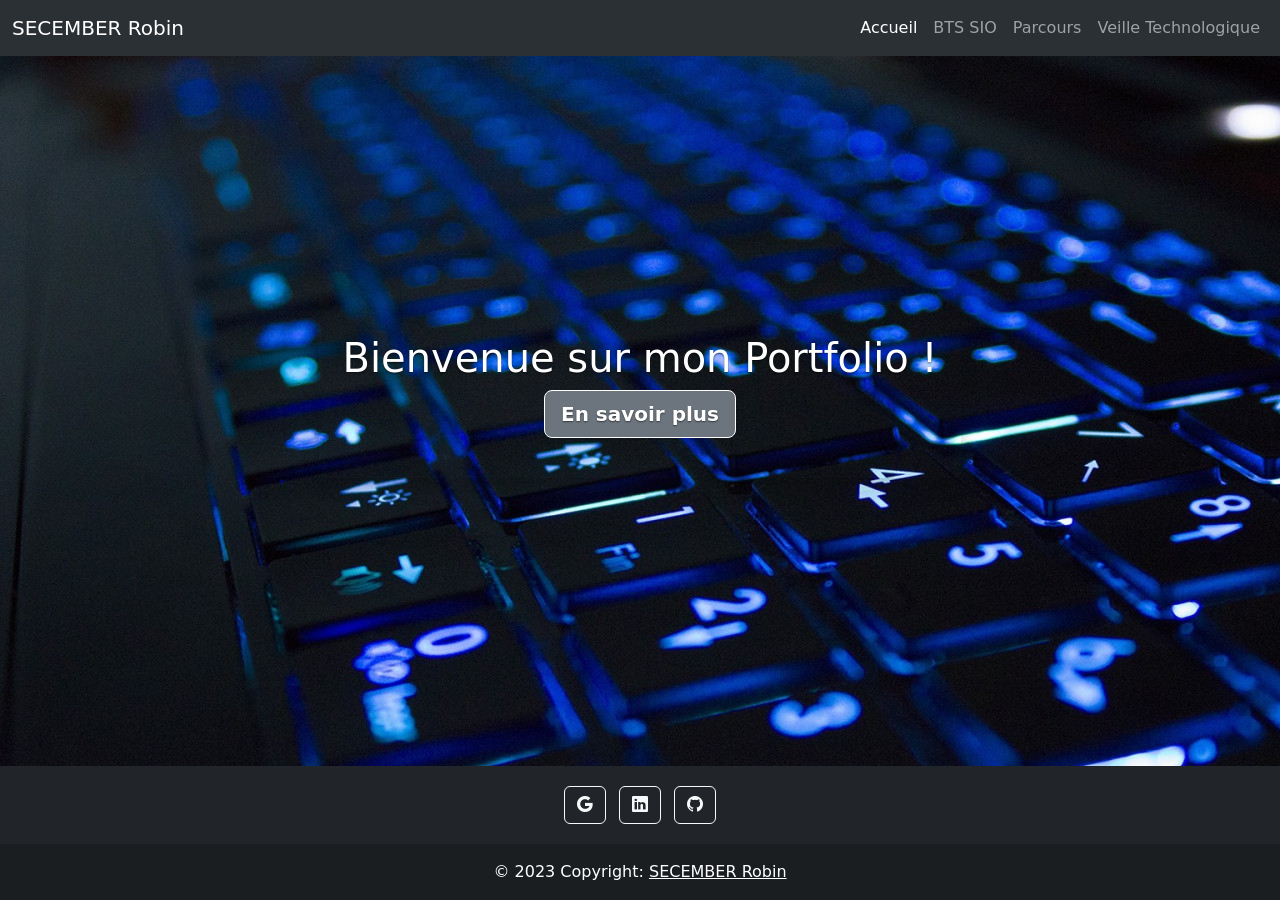
<file: index.html>
<!doctype html>
<html lang="fr">

<head>
	<meta charset="utf-8">
	<meta name="viewport" content="width=device-width, initial-scale=1">
	<title>Portfolio SECEMBER Robin</title>
	<link href="https://cdn.jsdelivr.net/npm/bootstrap@5.3.0-alpha1/dist/css/bootstrap.min.css" rel="stylesheet"
		integrity="sha384-GLhlTQ8iRABdZLl6O3oVMWSktQOp6b7In1Zl3/Jr59b6EGGoI1aFkw7cmDA6j6gD" crossorigin="anonymous">
	<link rel="stylesheet" href="https://cdn.jsdelivr.net/npm/bootstrap-icons@1.10.3/font/bootstrap-icons.css">
</head>

<body class="text-center vh-100" style="background-image: url(Image/bg.jpg); background-size: cover; background-attachment: fixed;">
	<script src="https://cdn.jsdelivr.net/npm/bootstrap@5.3.0-alpha1/dist/js/bootstrap.bundle.min.js"
		integrity="sha384-w76AqPfDkMBDXo30jS1Sgez6pr3x5MlQ1ZAGC+nuZB+EYdgRZgiwxhTBTkF7CXvN"
		crossorigin="anonymous"></script>
	<!--<div class="bg-image" style="background-image: url(Image/bg.jpg);height: 100px; background-size: cover;background-attachment: fixed;"></div>-->
	<nav class="navbar bg-dark navbar-expand-sm sticky-top bg-body-tertiary" data-bs-theme="dark">
		<div class="container-fluid">
			<a class="navbar-brand me-0">SECEMBER Robin</a>
			<button class="navbar-toggler" type="button" data-bs-toggle="collapse" data-bs-target="#navbarNavAltMarkup"
				aria-controls="navbarNavAltMarkup" aria-expanded="false" aria-label="Toggle navigation">
				<span class="navbar-toggler-icon"></span>
			</button>
			<div class="collapse navbar-collapse" id="navbarNavAltMarkup">
				<div class="navbar-nav ms-auto">
					<a class="nav-link active" aria-current="page" href="index.html">Accueil</a>
					<a class="nav-link" href="btsSio.html">BTS SIO</a>
					<a class="nav-link" href="parcours.html">Parcours</a>
					<a class="nav-link" href="veille.html">Veille Technologique</a>
				</div>
			</div>
		</div>
	</nav>

	<main class="h-75 d-flex align-items-center justify-content-center">
		<div class="text-white" style="text-shadow: 0 0.05rem 0.1rem rgba(0, 0, 0, .5);">
			<div class="shadow p-4">
				<h1 class="cover-heading">Bienvenue sur mon Portfolio !</h1>
				<p class="lead">
					<a href="parcours.html" class="btn btn-lg fw-bold border-white btn-secondary">En savoir plus</a>
				</p>
			</div>
		</div>
	</main>

	<footer class="bg-dark text-center text-white fixed-bottom">
		<!-- Grid container -->
		<div class="container p-3 pb-0">
		  <!-- Section: Social media -->
		  <section class="mb-3">
			<!-- Google -->
			<a class="btn btn-outline-light btn-floating m-1" href="https://mail.google.com/mail/?view=cm&fs=1&to=rb.secember@gmail.com" target="_blank" 
			role="button">
			  <i class="bi bi-google"></i>
			</a>
	  
			<!-- Linkedin -->
			<a class="btn btn-outline-light btn-floating m-1" href="https://www.linkedin.com/in/robin-secember-6873751b6/" target="_blank" role="button">
				<i class="bi bi-linkedin"></i>
			</a>
	  
			<!-- Github -->
			<a class="btn btn-outline-light btn-floating m-1" href="https://github.com/Zelter1" target="_blank" role="button">
			  <i class="bi bi-github"></i>
			</a>
		  </section>
		  <!-- Section: Social media -->
		</div>
		<!-- Copyright -->
		<div class="text-center p-3" style="background-color: rgba(0, 0, 0, 0.2);">
		  © 2023 Copyright:
		  <a class="text-white" href="index.html">SECEMBER Robin</a>
		</div>
		<!-- Copyright -->
	  </footer>

</body>

</html>
</file>
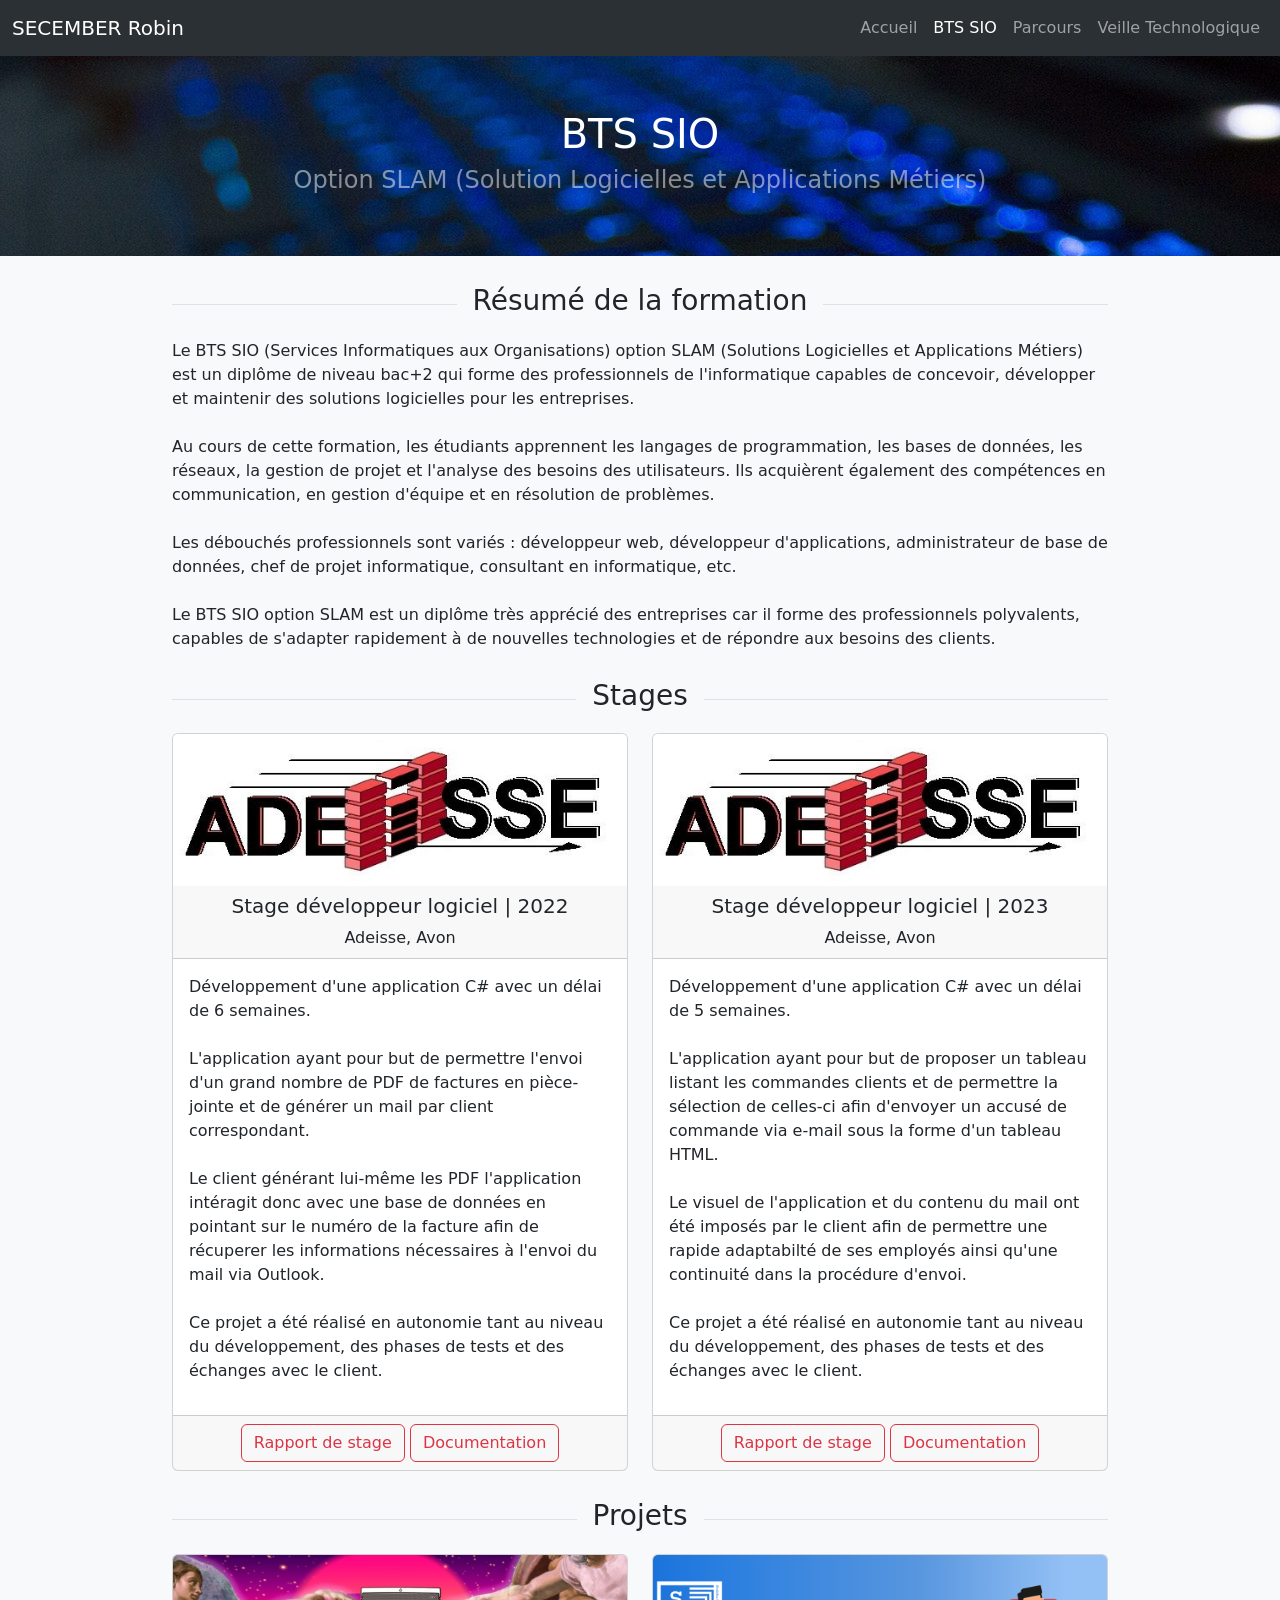
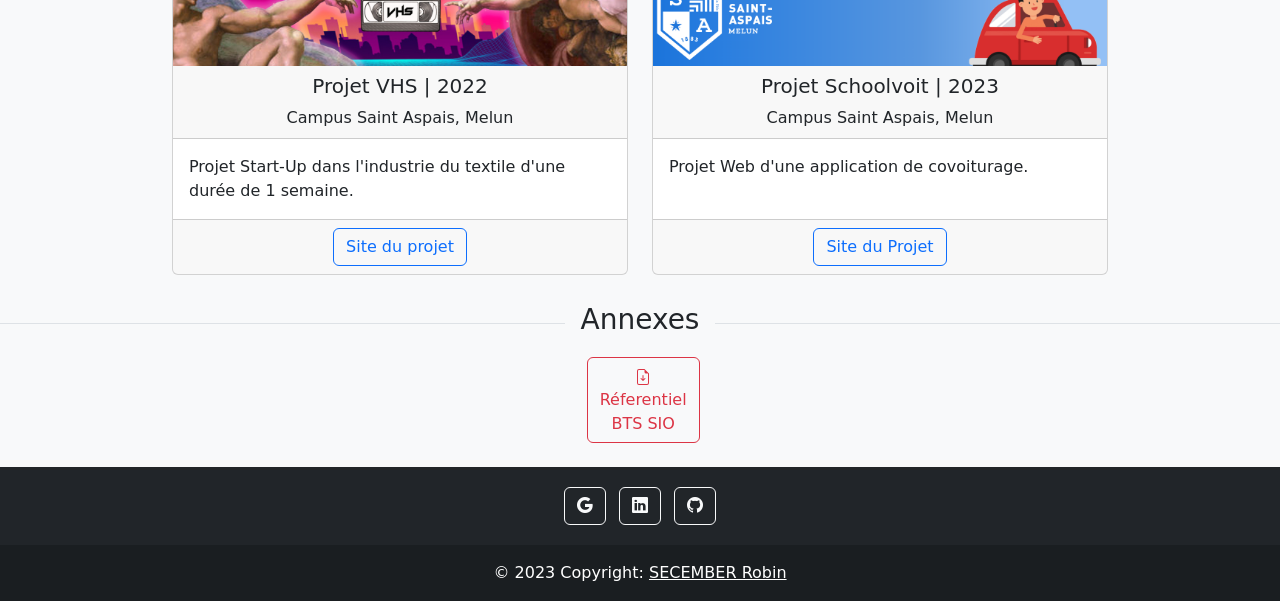
<file: btsSio.html>
<!doctype html>
<html lang="fr">

<head>
	<meta charset="utf-8">
	<meta name="viewport" content="width=device-width, initial-scale=1">
	<title>Portfolio SECEMBER Robin</title>
	<link href="https://cdn.jsdelivr.net/npm/bootstrap@5.3.0-alpha1/dist/css/bootstrap.min.css" rel="stylesheet"
		integrity="sha384-GLhlTQ8iRABdZLl6O3oVMWSktQOp6b7In1Zl3/Jr59b6EGGoI1aFkw7cmDA6j6gD" crossorigin="anonymous">
	<link rel="stylesheet" href="https://cdn.jsdelivr.net/npm/bootstrap-icons@1.10.3/font/bootstrap-icons.css">
</head>

<body class="bg-light">
	<script src="https://cdn.jsdelivr.net/npm/bootstrap@5.3.0-alpha1/dist/js/bootstrap.bundle.min.js"
		integrity="sha384-w76AqPfDkMBDXo30jS1Sgez6pr3x5MlQ1ZAGC+nuZB+EYdgRZgiwxhTBTkF7CXvN" crossorigin="anonymous">
		</script>

	<nav class="navbar bg-dark navbar-expand-sm sticky-top bg-body-tertiary" data-bs-theme="dark">
		<div class="container-fluid">
			<a class="navbar-brand me-0">SECEMBER Robin</a>
			<button class="navbar-toggler" type="button" data-bs-toggle="collapse" data-bs-target="#navbarNavAltMarkup"
				aria-controls="navbarNavAltMarkup" aria-expanded="false" aria-label="Toggle navigation">
				<span class="navbar-toggler-icon"></span>
			</button>
			<div class="collapse navbar-collapse" id="navbarNavAltMarkup">
				<div class="navbar-nav ms-auto">
					<a class="nav-link" href="index.html">Accueil</a>
					<a class="nav-link active" aria-current="page" href="btsSio.html">BTS SIO</a>
					<a class="nav-link" href="parcours.html">Parcours</a>
					<a class="nav-link" href="veille.html">Veille Technologique</a>
				</div>
			</div>
		</div>
	</nav>

	<header class="d-flex align-items-center justify-content-center"
		style="background-image: url(Image/bg.jpg); background-size: cover; background-attachment: fixed; height: 200px;">
		<div>
			<h1 class="text-center text-white">BTS SIO</h1>
			<h4 class="text-center text-white-50">Option SLAM (Solution Logicielles et Applications Métiers)</h4>
		</div>
	</header>

	<main class="mb-4">
		<div class="container w-75">
			<header class="mt-5 border-top text-center">
				<h3 class="d-inline position-relative bg-light p-3" style="top: -0.75em;">Résumé de la formation</h3>
			</header>

			<p>Le BTS SIO (Services Informatiques aux Organisations) option SLAM (Solutions Logicielles et Applications
				Métiers)
				est un diplôme de niveau bac+2 qui forme des professionnels de l'informatique capables de concevoir,
				développer et
				maintenir des solutions logicielles pour les entreprises.

				<br><br>Au cours de cette formation, les étudiants apprennent les langages de programmation, les bases de
				données, les
				réseaux, la gestion de projet et l'analyse des besoins des utilisateurs. Ils acquièrent également des
				compétences
				en communication, en gestion d'équipe et en résolution de problèmes.

				<br><br>Les débouchés professionnels sont variés : développeur web, développeur d'applications,
				administrateur
				de base
				de données, chef de projet informatique, consultant en informatique, etc.

				<br><br>Le BTS SIO option SLAM est un diplôme très apprécié des entreprises car il forme des professionnels
				polyvalents, capables de s'adapter rapidement à de nouvelles technologies et de répondre aux besoins des
				clients.
			</p>
		</div>

		<div class="container w-75">
			<header class="mt-5 border-top text-center">
				<h3 class="d-inline position-relative bg-light p-3" style="top: -0.75em;">Stages</h3>
			</header>

			<div class="row row-cols-1 row-cols-md-2 g-4">
				<div class="col">
					<div class="card text-center h-100">
						<img src="Image/adeisse.jpg" class="card-img-top" alt="...">
						<div class="card-header">
							<h5 class="card-title">Stage développeur logiciel | 2022</h5>
							<p class="card-text">Adeisse, Avon</p>
						</div>
						<div class="card-body">
							<p class="card-text text-start">Développement d'une application C# avec un délai de 6 semaines.
								<br><br>L'application ayant pour but de permettre l'envoi d'un grand nombre de PDF de factures en 
								pièce-jointe et de générer un mail par client correspondant.
								<br><br>Le client générant lui-même les PDF l'application intéragit donc avec une base de données en pointant
								sur le numéro de la facture afin de récuperer les informations nécessaires à l'envoi du mail via Outlook.							
								<br><br>Ce projet a été réalisé en autonomie tant au niveau du développement, des phases de tests et des échanges avec
								le client.</p></p>
						</div>
						<div class="card-footer">
							<a href="Documents/rapportDeStageSECEMBER.pdf" target="_blank" class="btn btn-outline-danger">
								Rapport de stage</a>
							<a href="Documents/docMailDetector.pdf" target="_blank" class="btn btn-outline-danger">
								Documentation</a>
						</div>
					</div>
				</div>
				<div class="col">
					<div class="card text-center h-100">
						<img src="Image/adeisse.jpg" class="card-img-top" alt="...">
						<div class="card-header">
							<h5 class="card-title">Stage développeur logiciel | 2023</h5>
							<p class="card-text">Adeisse, Avon</p>
						</div>
						<div class="card-body ">
							<p class="card-text text-start">Développement d'une application C# avec un délai de 5 semaines.
								<br><br>L'application ayant pour but de proposer un tableau listant les commandes clients
								et de permettre la sélection de celles-ci afin d'envoyer un accusé de commande via e-mail sous la 
								forme d'un tableau HTML.
								<br><br>Le visuel de l'application et du contenu du mail ont été imposés par le client afin de permettre une
								rapide adaptabilté de ses employés ainsi qu'une continuité dans la procédure d'envoi.
								<br><br>Ce projet a été réalisé en autonomie tant au niveau du développement, des phases de tests et des échanges avec
								le client.</p>
						</div>
						<div class="card-footer">
							<a href="Documents/rapportDeStage2SECEMBER.pdf" target="_blank"	class="btn btn-outline-danger">
								Rapport de stage</a>
							<a href="Documents/docCampusAR.pdf" target="_blank" class="btn btn-outline-danger">
								Documentation</a>
						</div>
					</div>
				</div>
			</div>
		</div>

		<div class="container w-75">
			<header class="mt-5 border-top text-center">
				<h3 class="d-inline position-relative bg-light p-3" style="top: -0.75em;">Projets</h3>
			</header>

			<div class="row row-cols-1 row-cols-md-2 g-4">
				<div class="col">
					<div class="card text-center h-100">
						<img src="Image/vhs.jpg" class="card-img-top" alt="...">
						<div class="card-header">
							<h5 class="card-title">Projet VHS | 2022</h5>
							<p class="card-text">Campus Saint Aspais, Melun</p>
						</div>
						<div class="card-body">
							<p class="card-text text-start">Projet Start-Up dans l'industrie du textile d'une durée de 1 semaine.
								</p>
						</div>
						<div class="card-footer">
							<a href="http://vhs.alwaysdata.net/" target="_blank" class="btn btn-outline-primary">
								Site du projet</a>
						</div>
					</div>
				</div>
				<div class="col">
					<div class="card text-center h-100">
						<img src="Image/schoolvoit.png" class="card-img-top" alt="...">
						<div class="card-header">
							<h5 class="card-title">Projet Schoolvoit | 2023</h5>
							<p class="card-text">Campus Saint Aspais, Melun</p>
						</div>
						<div class="card-body ">
							<p class="card-text text-start">Projet Web d'une application de covoiturage.
								</p>
						</div>
						<div class="card-footer">
							<a href="https://schoolvoit.alwaysdata.net/" target="_blank"	class="btn btn-outline-primary">
								Site du Projet</a>
						</div>
					</div>
				</div>
			</div>
		</div>
		
		
		<div container>
			<header class="mt-5 border-top text-center">
				<h3 class="d-inline position-relative bg-light p-3" style="top: -0.75em;">Annexes</h3>
			</header>
			<div class="d-grid col-1 mx-auto">
				<a class="btn btn-outline-danger" href="Documents/referentielBts.pdf" target="_blank" role="button">
					<svg xmlns="http://www.w3.org/2000/svg" width="16" height="16" fill="currentColor"
						class="bi bi-file-earmark-arrow-down" viewBox="0 0 16 16">
						<path
							d="M8.5 6.5a.5.5 0 0 0-1 0v3.793L6.354 9.146a.5.5 0 1 0-.708.708l2 2a.5.5 0 0 0 .708 0l2-2a.5.5 0 0 0-.708-.708L8.5 10.293V6.5z">
						</path>
						<path
							d="M14 14V4.5L9.5 0H4a2 2 0 0 0-2 2v12a2 2 0 0 0 2 2h8a2 2 0 0 0 2-2zM9.5 3A1.5 1.5 0 0 0 11 4.5h2V14a1 1 0 0 1-1 1H4a1 1 0 0 1-1-1V2a1 1 0 0 1 1-1h5.5v2z">
						</path>
					</svg>
					Réferentiel BTS SIO
				</a>
			</div>
		</div>
	</main>

	<footer class="bg-dark text-center text-white">
		<!-- Grid container -->
		<div class="container p-3 pb-0">
			<!-- Section: Social media -->
			<section class="mb-3">
				<!-- Google -->
				<a class="btn btn-outline-light btn-floating m-1"
					href="https://mail.google.com/mail/?view=cm&fs=1&to=rb.secember@gmail.com" target="_blank"
					role="button">
					<i class="bi bi-google"></i>
				</a>

				<!-- Linkedin -->
				<a class="btn btn-outline-light btn-floating m-1"
					href="https://www.linkedin.com/in/robin-secember-6873751b6/" target="_blank" role="button">
					<i class="bi bi-linkedin"></i>
				</a>

				<!-- Github -->
				<a class="btn btn-outline-light btn-floating m-1" href="https://github.com/Zelter1" target="_blank"
					role="button">
					<i class="bi bi-github"></i>
				</a>
			</section>
			<!-- Section: Social media -->
		</div>
		<!-- Copyright -->
		<div class="text-center p-3" style="background-color: rgba(0, 0, 0, 0.2);">
			© 2023 Copyright:
			<a class="text-white" href="index.html">SECEMBER Robin</a>
		</div>
		<!-- Copyright -->
	</footer>
</body>

</html>
</file>
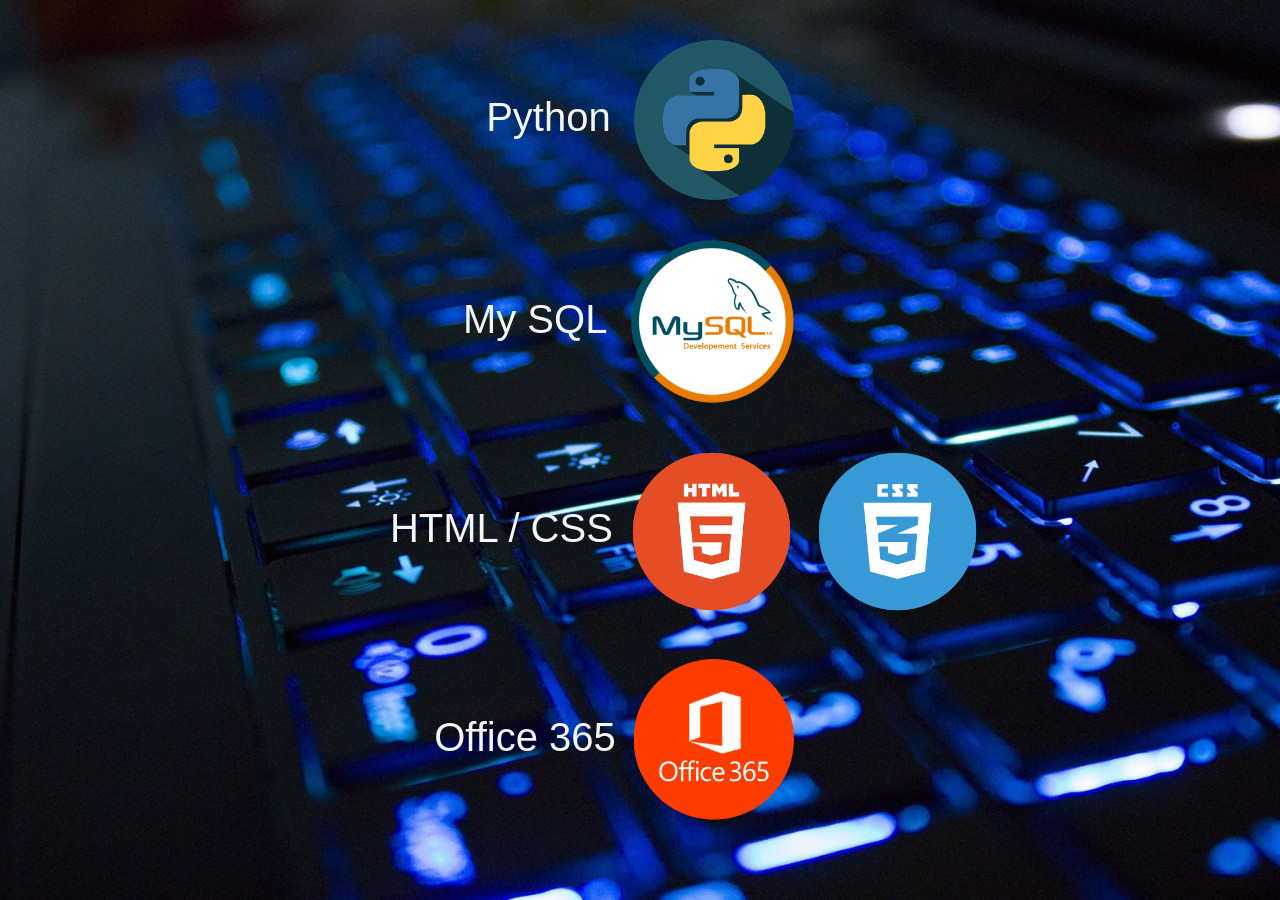
<file: Compétences.html>
<!DOCTYPE HTML>
<head>  
	<meta charset="utf-8"/>
  <link rel="stylesheet" href="Portfolio.css">
</head>

<body>
  <div class="python">
    <span>Python</span>
    <img src="python.png">
  </div>

  <div class="mysql">
    <span>My SQL</span>
    <img src="mysql.png">
  </div>
  

  <div class="htmlcss">
    <span>HTML / CSS</span>
    <img src="html.png">
    <img src="css.png">
  </div>
 
  <div class="office">
    <span>Office 365</span>
    <img  src="office365.png">
  </div>
 
</body>
</file>
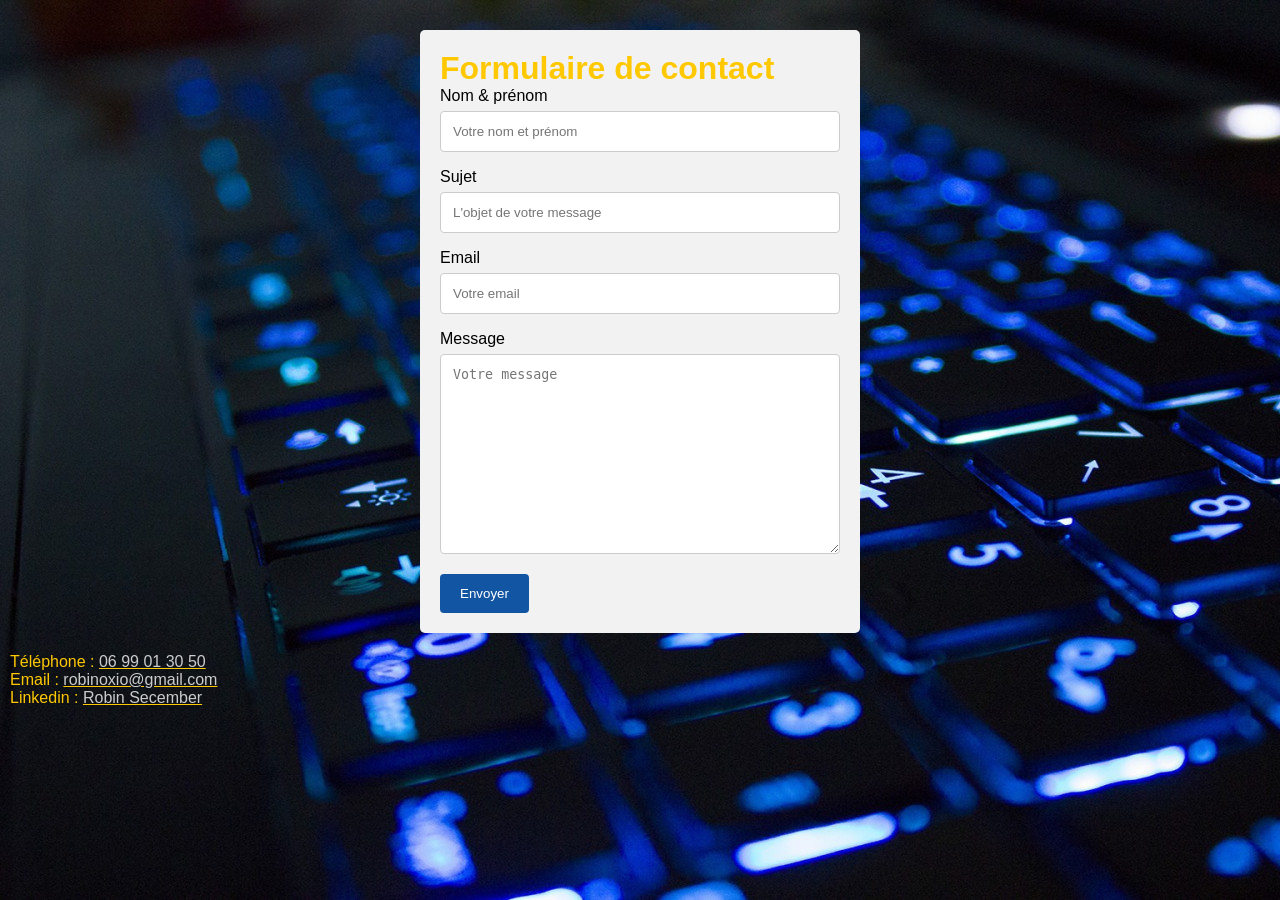
<file: Contact.html>
<!DOCTYPE HTML>
<head>  
	<meta charset="utf-8"/>
  <link rel="stylesheet" href="Portfolio.css">
</head>

<body>
	<div class="container">
		<h1>Formulaire de contact</h1>
		<form>
			<label for="fname">Nom & prénom</label>
			<input type="text" id="fname" name="firstname" placeholder="Votre nom et prénom">
			
			<label for="sujet">Sujet</label>
			<input type="text" id="sujet" name="sujet" placeholder="L'objet de votre message">
	  
		  	<label for="emailAddress">Email</label>
		  	<input id="emailAddress" type="email" name="email" placeholder="Votre email">
	  
		  	<label for="subject">Message</label>
		  	<textarea id="subject" name="subject" placeholder="Votre message" style="height:200px"></textarea>
	  
		  	<input type="submit" value="Envoyer">
		</form>
	</div>
	<ul class="contact">
		<li>Téléphone : <a href="tel:+33699013050"> 06 99 01 30 50</a></li>
		<li>Email :     <a href="mailto:robinoxio@gmail.com">robinoxio@gmail.com</a></li>
		<li>Linkedin :  <a href="https://www.linkedin.com/in/robin-secember-6873751b6/">Robin Secember</a></li>
	</ul>
</body>
</file>
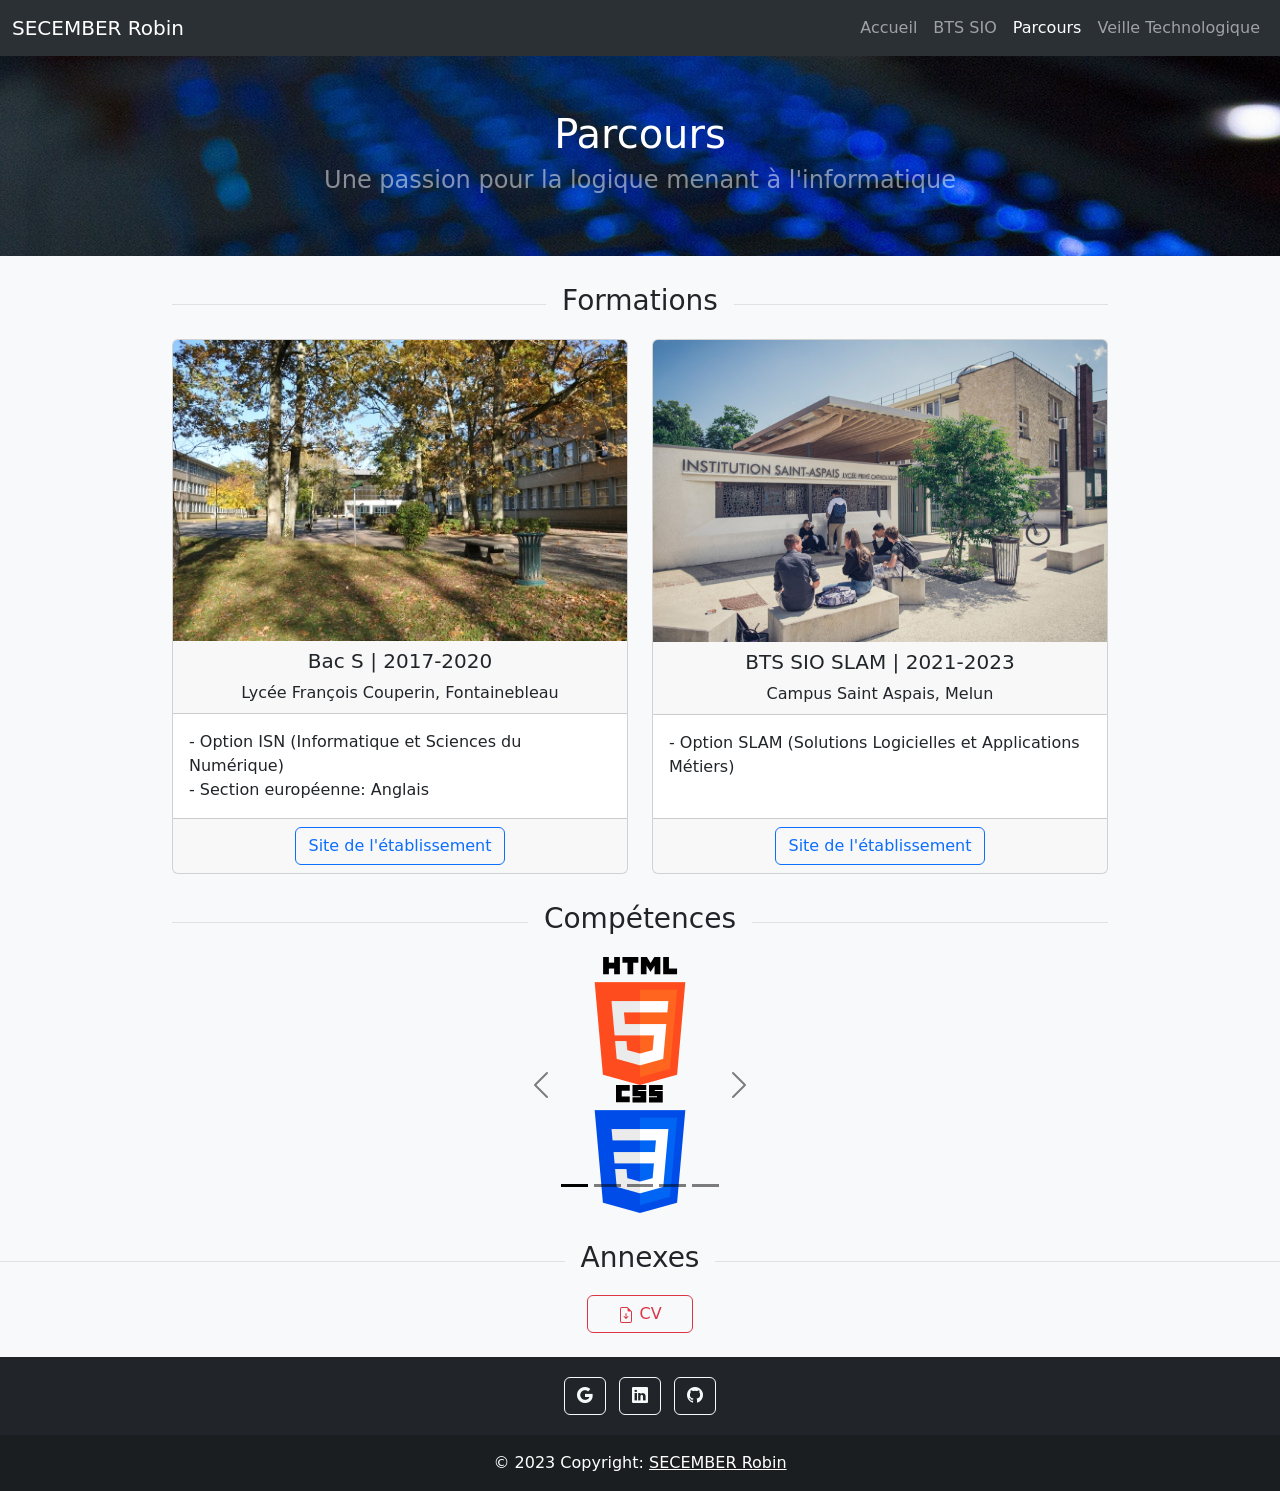
<file: parcours.html>
<!doctype html>
<html lang="fr">

<head>
	<meta charset="utf-8">
	<meta name="viewport" content="width=device-width, initial-scale=1">
	<title>Portfolio SECEMBER Robin</title>
	<link href="https://cdn.jsdelivr.net/npm/bootstrap@5.3.0-alpha1/dist/css/bootstrap.min.css" rel="stylesheet"
		integrity="sha384-GLhlTQ8iRABdZLl6O3oVMWSktQOp6b7In1Zl3/Jr59b6EGGoI1aFkw7cmDA6j6gD" crossorigin="anonymous">
	<link rel="stylesheet" href="https://cdn.jsdelivr.net/npm/bootstrap-icons@1.10.3/font/bootstrap-icons.css">
</head>

<body class="bg-light">
	<script src="https://cdn.jsdelivr.net/npm/bootstrap@5.3.0-alpha1/dist/js/bootstrap.bundle.min.js"
		integrity="sha384-w76AqPfDkMBDXo30jS1Sgez6pr3x5MlQ1ZAGC+nuZB+EYdgRZgiwxhTBTkF7CXvN" crossorigin="anonymous">
		</script>

	<nav class="navbar bg-dark navbar-expand-sm sticky-top bg-body-tertiary" data-bs-theme="dark">
		<div class="container-fluid">
			<a class="navbar-brand me-0">SECEMBER Robin</a>
			<button class="navbar-toggler" type="button" data-bs-toggle="collapse" data-bs-target="#navbarNavAltMarkup"
				aria-controls="navbarNavAltMarkup" aria-expanded="false" aria-label="Toggle navigation">
				<span class="navbar-toggler-icon"></span>
			</button>
			<div class="collapse navbar-collapse" id="navbarNavAltMarkup">
				<div class="navbar-nav ms-auto">
					<a class="nav-link" href="index.html">Accueil</a>
					<a class="nav-link" href="btsSio.html">BTS SIO</a>
					<a class="nav-link active" aria-current="page" href="Parcours.html">Parcours</a>
					<a class="nav-link" href="veille.html">Veille Technologique</a>
				</div>
			</div>
		</div>
	</nav>

	<header class="d-flex align-items-center justify-content-center"
		style="background-image: url(Image/bg.jpg); background-size: cover; background-attachment: fixed; height: 200px;">
		<div>
			<h1 class="text-center text-white">Parcours </h1>
			<h4 class="text-center text-white-50">Une passion pour la logique menant à l'informatique</h4>
		</div>
	</header>

	<main class="mb-4">
		<div class="container w-75">
			<header class="mt-5 border-top text-center">
				<h3 class="d-inline position-relative bg-light p-3" style="top: -0.75em;">Formations</h3>
			</header>

			<div class="row row-cols-1 row-cols-md-2 g-4">
				<div class="col">
					<div class="card text-center h-100">
						<img src="Image/lycee.jpg" class="card-img-top" alt="...">
						<div class="card-header">
							<h5 class="card-title">Bac S | 2017-2020</h5>
							<p class="card-text">Lycée François Couperin, Fontainebleau</p>
						</div>
						<div class="card-body">
							<p class="card-text text-start">- Option ISN (Informatique et Sciences du Numérique)<br>-
								Section européenne: Anglais</p>
						</div>
						<div class="card-footer">
							<a href="https://www.francoiscouperin.fr/" target="_blank" class="btn btn-outline-primary">
								Site de l'établissement</a>
						</div>
					</div>
				</div>
				<div class="col">
					<div class="card text-center h-100">
						<img src="Image/campus.jpg" class="card-img-top" alt="...">
						<div class="card-header">
							<h5 class="card-title">BTS SIO SLAM | 2021-2023</h5>
							<p class="card-text">Campus Saint Aspais, Melun</p>
						</div>
						<div class="card-body ">
							<p class="card-text text-start">- Option SLAM (Solutions Logicielles et Applications
								Métiers)</p>
						</div>
						<div class="card-footer">
							<a href="https://institutionsaintaspais.fr/campus/" target="_blank"
								class="btn btn-outline-primary">
								Site de l'établissement</a>
						</div>
					</div>
				</div>
			</div>
		</div>

		<div class="container w-75">
			<header class="mt-5 border-top text-center">
				<h3 class="d-inline position-relative bg-light p-3" style="top: -0.75em;">Compétences</h3>
			</header>

			<div id="carouselExampleIndicators" class="carousel carousel-dark slide mx-auto w-25">
				<div class="carousel-indicators">
					<button type="button" data-bs-target="#carouselExampleIndicators" data-bs-slide-to="0"
						class="active" aria-current="true" aria-label="Slide 1"></button>
					<button type="button" data-bs-target="#carouselExampleIndicators" data-bs-slide-to="1"
						aria-label="Slide 2"></button>
					<button type="button" data-bs-target="#carouselExampleIndicators" data-bs-slide-to="2"
						aria-label="Slide 3"></button>
					<button type="button" data-bs-target="#carouselExampleIndicators" data-bs-slide-to="3"
						aria-label="Slide 4"></button>
					<button type="button" data-bs-target="#carouselExampleIndicators" data-bs-slide-to="4"
						aria-label="Slide 5"></button>
				</div>
				<div class="carousel-inner">
					<div class="carousel-item active">
						<div class="text-center">
							<img src="Image/html-5.png" alt="HTML">
							<img src="Image/css-3.png" alt="CSS">
						</div>
					</div>
					<div class="carousel-item">
						<img src="Image/python.png" class="d-block mx-auto" alt="python">
					</div>
					<div class="carousel-item">
						<img src="Image/php.png" class="d-block mx-auto" alt="php">
					</div>
					<div class="carousel-item">
						<img src="Image/c-sharp.png" class="d-block mx-auto" alt="c-sharp">
					</div>
					<div class="carousel-item">
						<img src="Image/sql-server.png" class="d-block mx-auto" alt="sql-server">
					</div>
				</div>
				<button class="carousel-control-prev" type="button" data-bs-target="#carouselExampleIndicators"
					data-bs-slide="prev">
					<span class="carousel-control-prev-icon" aria-hidden="true"></span>
					<span class="visually-hidden">Previous</span>
				</button>
				<button class="carousel-control-next " type="button" data-bs-target="#carouselExampleIndicators"
					data-bs-slide="next">
					<span class="carousel-control-next-icon" aria-hidden="true"></span>
					<span class="visually-hidden">Next</span>
				</button>
			</div>
		</div>

		<div container>
			<header class="mt-5 border-top text-center">
				<h3 class="d-inline position-relative bg-light p-3" style="top: -0.75em;">Annexes</h3>
			</header>
			<div class="d-grid col-1 mx-auto">
				<a class="btn btn-outline-danger" href="Documents/cvRobinSecember.pdf" target="_blank" role="button">
					<svg xmlns="http://www.w3.org/2000/svg" width="16" height="16" fill="currentColor"
						class="bi bi-file-earmark-arrow-down" viewBox="0 0 16 16">
						<path
							d="M8.5 6.5a.5.5 0 0 0-1 0v3.793L6.354 9.146a.5.5 0 1 0-.708.708l2 2a.5.5 0 0 0 .708 0l2-2a.5.5 0 0 0-.708-.708L8.5 10.293V6.5z">
						</path>
						<path
							d="M14 14V4.5L9.5 0H4a2 2 0 0 0-2 2v12a2 2 0 0 0 2 2h8a2 2 0 0 0 2-2zM9.5 3A1.5 1.5 0 0 0 11 4.5h2V14a1 1 0 0 1-1 1H4a1 1 0 0 1-1-1V2a1 1 0 0 1 1-1h5.5v2z">
						</path>
					</svg>
					CV
				</a>
			</div>
		</div>
	</main>

	<footer class="bg-dark text-center text-white">
		<!-- Grid container -->
		<div class="container p-3 pb-0">
			<!-- Section: Social media -->
			<section class="mb-3">
				<!-- Google -->
				<a class="btn btn-outline-light btn-floating m-1"
					href="https://mail.google.com/mail/?view=cm&fs=1&to=rb.secember@gmail.com" target="_blank"
					role="button">
					<i class="bi bi-google"></i>
				</a>

				<!-- Linkedin -->
				<a class="btn btn-outline-light btn-floating m-1"
					href="https://www.linkedin.com/in/robin-secember-6873751b6/" target="_blank" role="button">
					<i class="bi bi-linkedin"></i>
				</a>

				<!-- Github -->
				<a class="btn btn-outline-light btn-floating m-1" href="https://github.com/Zelter1" target="_blank"
					role="button">
					<i class="bi bi-github"></i>
				</a>
			</section>
			<!-- Section: Social media -->
		</div>
		<!-- Copyright -->
		<div class="text-center p-3" style="background-color: rgba(0, 0, 0, 0.2);">
			© 2023 Copyright:
			<a class="text-white" href="index.html">SECEMBER Robin</a>
		</div>
		<!-- Copyright -->
	</footer>
</body>


</html>
</file>
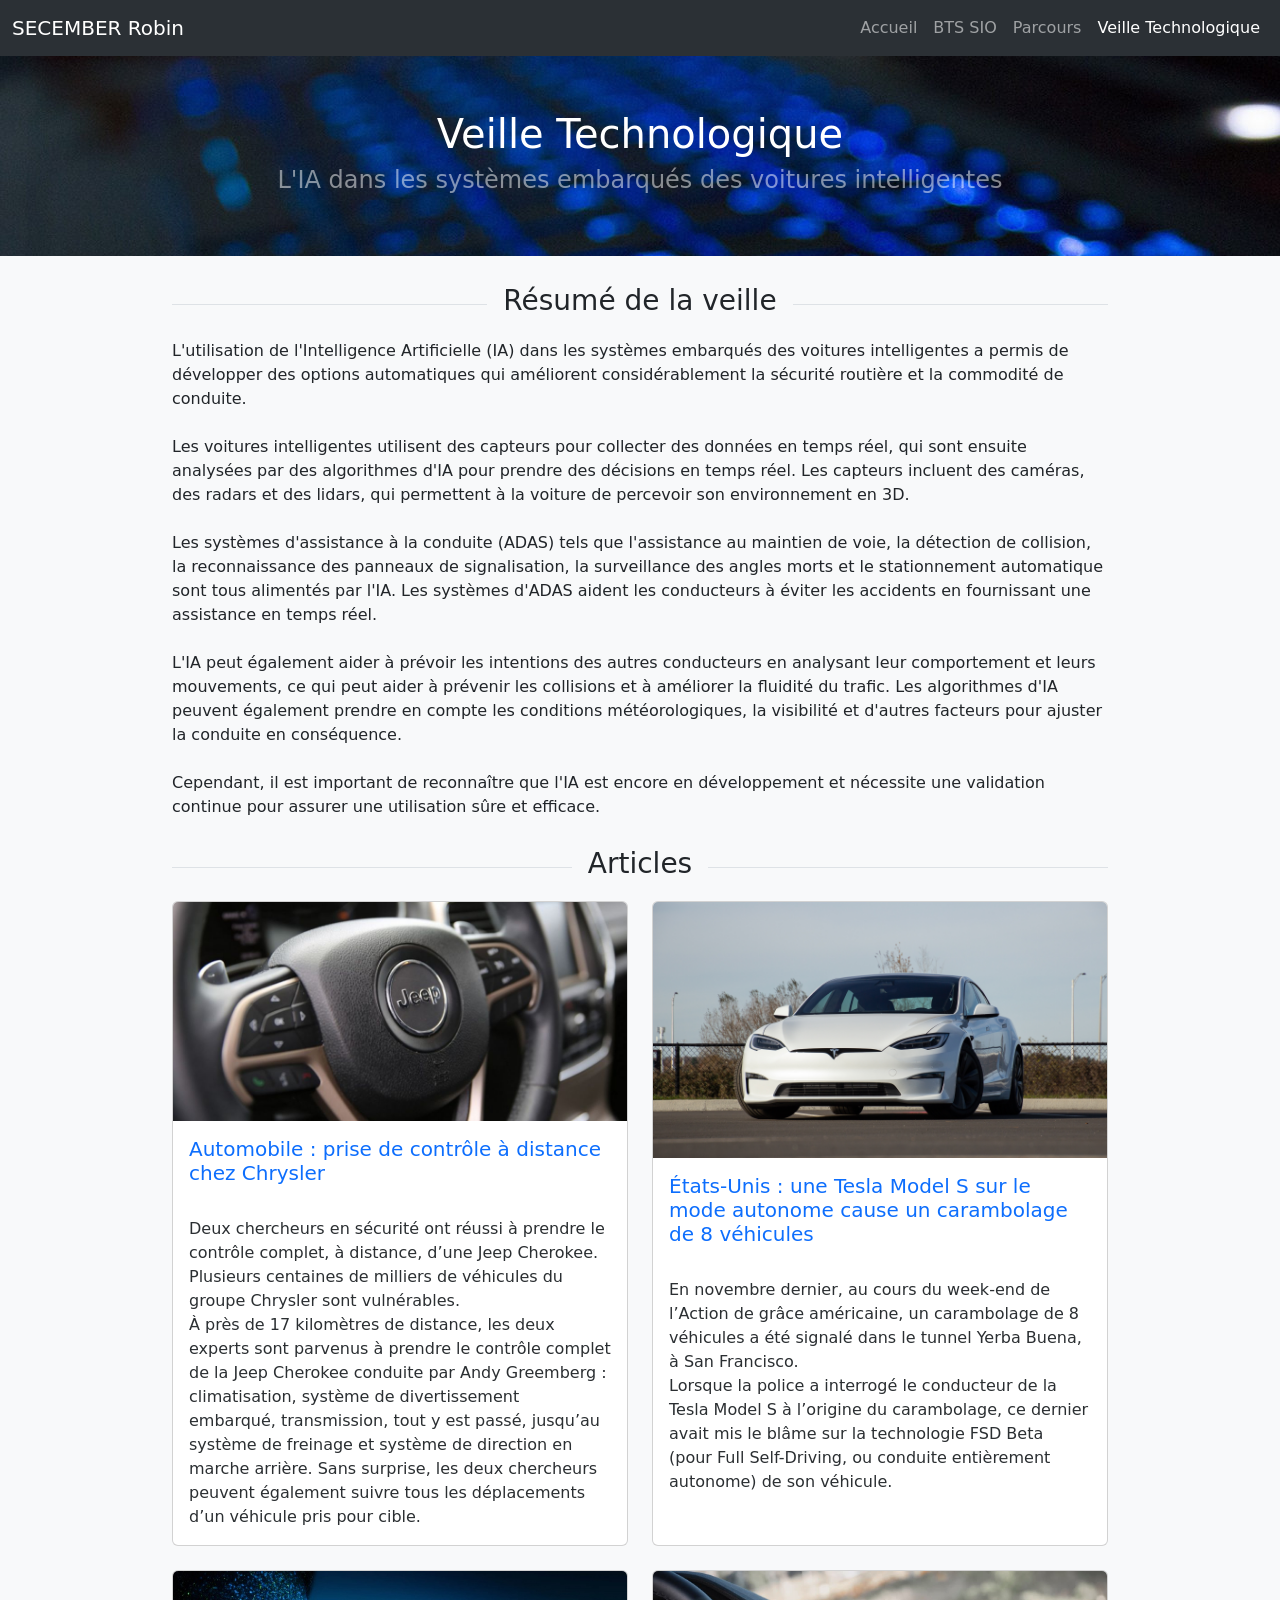
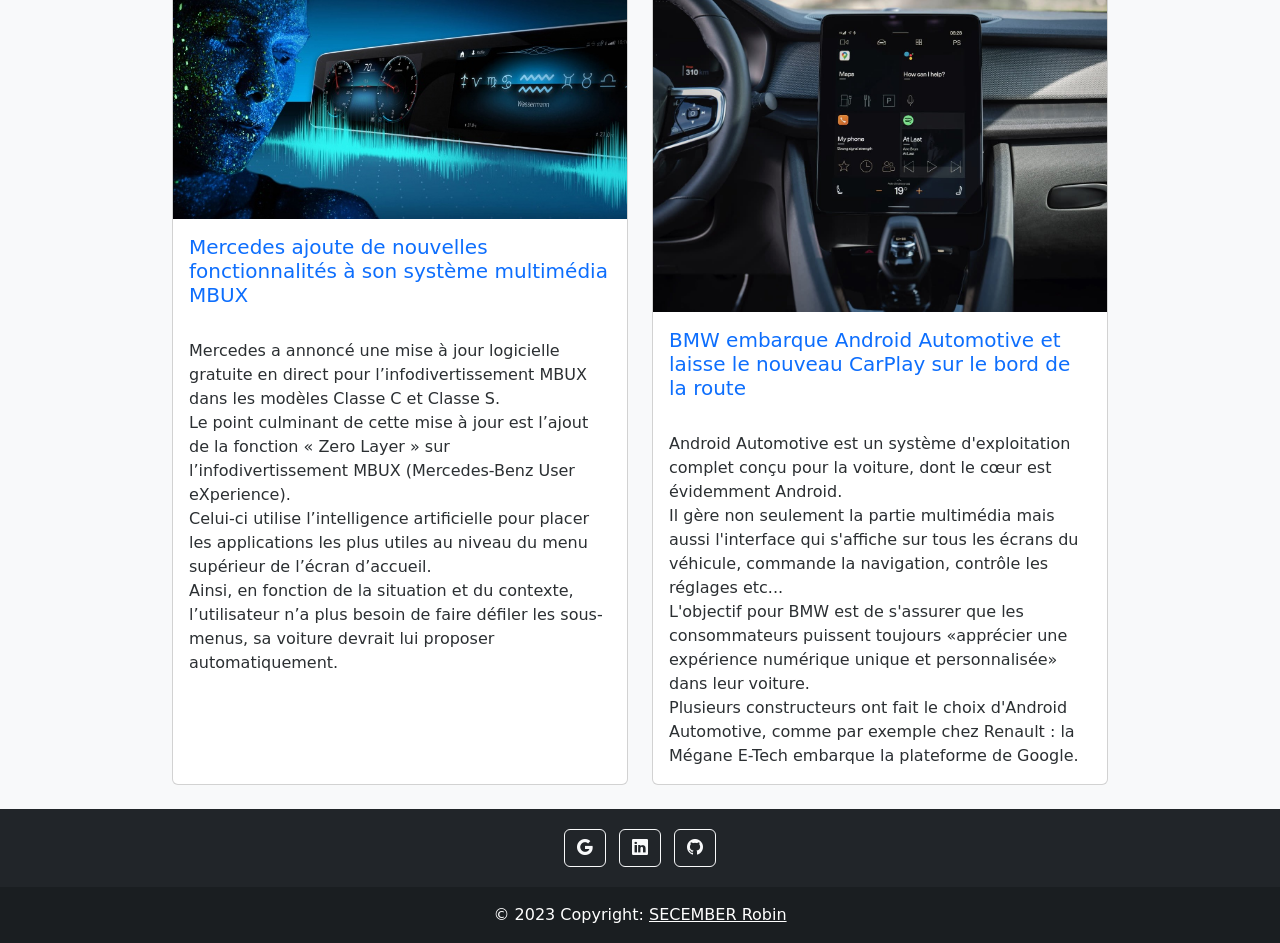
<file: veille.html>
<!doctype html>
<html lang="fr">

<head>
	<meta charset="utf-8">
	<meta name="viewport" content="width=device-width, initial-scale=1">
	<title>Portfolio SECEMBER Robin</title>
	<link href="https://cdn.jsdelivr.net/npm/bootstrap@5.3.0-alpha1/dist/css/bootstrap.min.css" rel="stylesheet"
		integrity="sha384-GLhlTQ8iRABdZLl6O3oVMWSktQOp6b7In1Zl3/Jr59b6EGGoI1aFkw7cmDA6j6gD" crossorigin="anonymous">
	<link rel="stylesheet" href="https://cdn.jsdelivr.net/npm/bootstrap-icons@1.10.3/font/bootstrap-icons.css">
</head>

<body class="bg-light">
	<script src="https://cdn.jsdelivr.net/npm/bootstrap@5.3.0-alpha1/dist/js/bootstrap.bundle.min.js"
		integrity="sha384-w76AqPfDkMBDXo30jS1Sgez6pr3x5MlQ1ZAGC+nuZB+EYdgRZgiwxhTBTkF7CXvN"
		crossorigin="anonymous"></script>
	<!--<div class="bg-image" style="background-image: url(Image/bg.jpg);height: 100px; background-size: cover;background-attachment: fixed;"></div>-->
	<nav class="navbar bg-dark navbar-expand-sm sticky-top bg-body-tertiary" data-bs-theme="dark">
		<div class="container-fluid">
			<a class="navbar-brand me-0">SECEMBER Robin</a>
			<button class="navbar-toggler" type="button" data-bs-toggle="collapse" data-bs-target="#navbarNavAltMarkup"
				aria-controls="navbarNavAltMarkup" aria-expanded="false" aria-label="Toggle navigation">
				<span class="navbar-toggler-icon"></span>
			</button>
			<div class="collapse navbar-collapse" id="navbarNavAltMarkup">
				<div class="navbar-nav ms-auto">
					<a class="nav-link" href="index.html">Accueil</a>
					<a class="nav-link" href="btsSio.html">BTS SIO</a>
					<a class="nav-link" href="parcours.html">Parcours</a>
					<a class="nav-link active" aria-current="page" href="veille.html">Veille Technologique</a>
				</div>
			</div>
		</div>
	</nav>

	<header class="d-flex align-items-center justify-content-center"
		style="background-image: url(Image/bg.jpg); background-size: cover; background-attachment: fixed; height: 200px;">
		<div>
			<h1 class="text-center text-white">Veille Technologique </h1>
			<h4 class="text-center text-white-50">L'IA dans les systèmes embarqués des voitures intelligentes</h4>
		</div>
	</header>

	<main class="mb-4">
		<div class="container w-75">
			<header class="mt-5 border-top text-center">
				<h3 class="d-inline position-relative bg-light p-3" style="top: -0.75em;">Résumé de la veille</h3>
			</header>

			<p>L'utilisation de l'Intelligence Artificielle (IA) dans les systèmes embarqués des voitures intelligentes
				a permis de développer des options automatiques qui améliorent considérablement la sécurité routière et
				la commodité de conduite.

				<br><br>Les voitures intelligentes utilisent des capteurs pour collecter des données en temps réel, qui
				sont
				ensuite analysées par des algorithmes d'IA pour prendre des décisions en temps réel. Les capteurs
				incluent des caméras, des radars et des lidars, qui permettent à la voiture de percevoir son
				environnement en 3D.

				<br><br>Les systèmes d'assistance à la conduite (ADAS) tels que l'assistance au maintien de voie, la
				détection
				de collision, la reconnaissance des panneaux de signalisation, la surveillance des angles morts et le
				stationnement automatique sont tous alimentés par l'IA. Les systèmes d'ADAS aident les conducteurs à
				éviter les accidents en fournissant une assistance en temps réel.

				<br><br>L'IA peut également aider à prévoir les intentions des autres conducteurs en analysant leur
				comportement
				et leurs mouvements, ce qui peut aider à prévenir les collisions et à améliorer la fluidité du trafic.
				Les algorithmes d'IA peuvent également prendre en compte les conditions météorologiques, la visibilité
				et d'autres facteurs pour ajuster la conduite en conséquence.

				<br><br>Cependant, il est important de
				reconnaître que l'IA est encore en développement et nécessite une validation continue pour assurer une
				utilisation sûre et efficace.

			</p>
		</div>

		<div class="container w-75">
			<header class="mt-5 border-top text-center">
				<h3 class="d-inline position-relative bg-light p-3" style="top: -0.75em;">Articles</h3>
			</header>

			<div class="row row-cols-1 row-cols-md-2 g-4">
				<div class="col">
					<div class="card h-100">
						<img src="Image/jeep.png" class="card-img-top" alt="...">
						<div class="card-body text-secondary-emphasis">
							<a href="https://www.lemagit.fr/actualites/4500250362/Automobile-prise-de-controle-a-distance-chez-Chrysler"
								; style="text-decoration: none;" target="_blank">
								<h5 class="card-title">Automobile : prise de contrôle à distance chez Chrysler</h5>
							</a>
							<p class="card-text"><br> Deux chercheurs en sécurité ont réussi à prendre le contrôle
								complet, à distance, d’une Jeep Cherokee.
								<br>Plusieurs centaines de milliers de véhicules du groupe Chrysler sont vulnérables.
								<br>À près de 17 kilomètres de distance, les deux experts sont parvenus à prendre le
								contrôle complet de la Jeep Cherokee conduite par Andy Greemberg : 
								<br>climatisation, système de divertissement embarqué, transmission, tout y est passé, jusqu’au système de
								freinage et système de direction en marche arrière. Sans surprise, les deux
								chercheurs peuvent également suivre tous les déplacements d’un véhicule pris pour cible.
							</p>
						</div>
					</div>
				</div>
				<div class="col">
					<div class="card h-100">
						<img src="Image/tesla.jpg" class="card-img-top" alt="...">
						<div class="card-body text-secondary-emphasis">
							<a href="https://rpmweb.ca/actualites-et-chroniques/actualites/nouvelles/etats-unis-une-tesla-model-s-sur-le-mode-autonome-cause-un-carambolage-de-8-vehicules"
								; style="text-decoration: none;" target="_blank">
								<h5 class="card-title">États-Unis : une Tesla Model S sur le mode autonome cause un
									carambolage de 8 véhicules</h5>
							</a>
							<p class="card-text"><br>En novembre dernier, au cours du week-end de l’Action de grâce
								américaine, un carambolage de 8 véhicules a été signalé dans le tunnel Yerba Buena, à
								San Francisco.
								<br>Lorsque la police a interrogé le conducteur de la Tesla Model S à l’origine du
								carambolage, ce dernier avait mis le blâme sur la technologie FSD Beta (pour Full
								Self-Driving, ou conduite entièrement autonome) de son véhicule.
							</p>
						</div>
					</div>
				</div>
				<div class="col">
					<div class="card h-100">
						<img src="Image/onboard.jpg" class="card-img-top" alt="...">
						<div class="card-body text-secondary-emphasis">
							<a href="https://www.autojournal.fr/mercedes/mercedes-intelligence-artificielle-ia-classe-c-classe-s-302317.html#item=1"
								; style="text-decoration: none;" target="_blank">
								<h5 class="card-title">Mercedes ajoute de nouvelles fonctionnalités à son système
									multimédia MBUX</h5>
							</a>
							<p class="card-text"><br>Mercedes a annoncé une mise à jour logicielle gratuite en direct
								pour l’infodivertissement MBUX dans les modèles Classe C et Classe S.
								<br>Le point culminant de cette mise à jour est l’ajout de la fonction « Zero Layer »
								sur l’infodivertissement MBUX (Mercedes-Benz User eXperience).
								<br>Celui-ci utilise l’intelligence artificielle pour placer les applications les plus
								utiles au niveau du menu supérieur de l’écran d’accueil.
								<br>Ainsi, en fonction de la situation et du contexte, l’utilisateur n’a plus besoin de
								faire défiler les sous-menus, sa voiture devrait lui proposer automatiquement.
							</p>
						</div>
					</div>
				</div>
				<div class="col">
					<div class="card h-100">
						<img src="Image/android.jpg" class="card-img-top" alt="...">
						<div class="card-body text-secondary-emphasis">
							<a href="https://www.macg.co/mobilites/2022/06/bmw-embarque-android-automotive-et-laisse-le-nouveau-carplay-sur-le-bord-de-la-route-130009"
								; style="text-decoration: none;" target="_blank">
								<h5 class="card-title">BMW embarque Android Automotive et laisse le nouveau CarPlay sur
									le bord de la route</h5>
							</a>
							<p class="card-text"><br> Android Automotive est un système d'exploitation complet conçu
								pour la voiture, dont le cœur est évidemment Android.
								<br>Il gère non seulement la partie multimédia mais aussi l'interface qui s'affiche sur
								tous les écrans du véhicule, commande la navigation, contrôle les réglages etc...
								<br>L'objectif pour BMW est de s'assurer que les consommateurs puissent toujours
								«apprécier une expérience numérique unique et personnalisée» dans leur voiture.
								<br>Plusieurs constructeurs ont fait le choix d'Android Automotive, comme par exemple
								chez Renault : la Mégane E-Tech embarque la plateforme de Google.
							</p>
						</div>
					</div>
				</div>
			</div>

		</div>

	</main>

	<footer class="bg-dark text-center text-white">
		<!-- Grid container -->
		<div class="container p-3 pb-0">
			<!-- Section: Social media -->
			<section class="mb-3">
				<!-- Google -->
				<a class="btn btn-outline-light btn-floating m-1"
					href="https://mail.google.com/mail/?view=cm&fs=1&to=rb.secember@gmail.com" target="_blank"
					role="button">
					<i class="bi bi-google"></i>
				</a>

				<!-- Linkedin -->
				<a class="btn btn-outline-light btn-floating m-1"
					href="https://www.linkedin.com/in/robin-secember-6873751b6/" target="_blank" role="button">
					<i class="bi bi-linkedin"></i>
				</a>

				<!-- Github -->
				<a class="btn btn-outline-light btn-floating m-1" href="https://github.com/Zelter1" target="_blank"
					role="button">
					<i class="bi bi-github"></i>
				</a>
			</section>
			<!-- Section: Social media -->
		</div>
		<!-- Copyright -->
		<div class="text-center p-3" style="background-color: rgba(0, 0, 0, 0.2);">
			© 2023 Copyright:
			<a class="text-white" href="index.html">SECEMBER Robin</a>
		</div>
		<!-- Copyright -->
	</footer>

</body>



</html>
</file>
<file: Portfolio.css>
*{
    margin: 0px;
    padding: 0px;
}

html{
    background-image: url("bg.jpg");
    background-size: cover;
    background-attachment: fixed;
}
nav ul{
    list-style-type: none;

}

nav li{
    float: left;
    width: 20%;
    text-align: center;
}
 
nav ul::after{
    content: "";
    display: table;
    clear: both;
}

nav{
    width:100%;
    margin: 0 auto;
    background-color: none;
    position: sticky;
    top: 0px;
}

nav a{
    font-family: 'Montserrat', sans-serif;
    background-color: whitesmoke;
    display: block;
    text-decoration: none;
    color: black;
    padding: 10px 0px;
}

nav a:hover{
    background-color:rgb(32, 33, 37);
    color:lightskyblue;
    border-left: 2px solid grey;
    border-right: 2px solid grey;
}

body {font-family: Arial, Helvetica, sans-serif;
    padding: 0px;}
  
  input[type=text], textarea, input[type=email] {
    width: 100%;
    padding: 12px;
    border: 1px solid #ccc;
    border-radius: 4px;
    box-sizing: border-box;
    margin-top: 6px;
    margin-bottom: 16px;
    margin-right: 0px;
    margin-left: 0px;
    resize: vertical;
}

label{margin-right: 0px;
    margin-left: 0px;
    width: 100%;}
  
input[type=submit] {
    background-color: #1255a2;
    color: white;
    padding: 12px 20px;
    border: none;
    border-radius: 4px;
    cursor: pointer;
}
  
input[type=submit]:hover {
    background-color: #1872D9;
}
  
.container {
    /* Ajouter box-sizing */
    box-sizing : border-box;
    border-radius:5px;
    background-color:#f2f2f2;
    padding:20px;
    width: 100%;
    /* redéfinition 400 + 2*20 */
    max-width: 440px;
    margin:0 auto;
    margin-top: 30px;
}

h1  {
    color: #ffc800;
    width: 100%;
}

.contact{
    margin-top: 20px;
    margin-left: 10px;
    color: #ffc800;

}

a{
    color: #ccc;
    text-decoration-color: #ffc800;
}

.sous{
    display: none;
    box-shadow: 0px 1px 2px #CCC;
    background-color: gray;
    position:top;
    width: 100%;
}
nav > ul li:hover .sous{
    display: block;
}
.sous li{
    float: none;
    width: 100%;
}
.sous a{
    padding: 10px;
    border-bottom: none;
}
.sous a:hover{
    border-bottom: none;
    background-color: RGBa(200,200,200,0.1);
}
.deroulant > a::after{
    content:" ▼";
    font-size: 12px;
}

.bvn{
    --couleur:0, 0, 0;
    text-align: center;
    position: absolute;
    top: 200px;
    display: flex;
    justify-content: center;
    font-family: 'Exo';
    color: white;
    text-shadow: 
    0 1px 0 #ccc, 
    0 2px 0 #acacac,
    0 3px 0 #a0a0a0,
    0 4px 0 #9b9a9a,
    0 5px 0 #888787,
    0 6px 1px rgba(var(--couleur),.1),
    0 0 5px rgba(var(--couleur),.1),
    0 1px 3px rgba(var(--couleur),.3),
    0 3px 5px rgba(var(--couleur),.3),
    0 5px 10px rgba(var(--couleur),.25),
    0 10px 10px rgba(var(--couleur),.2),
    0 20px 20px rgba(var(--couleur),.15);
    font-size: calc(100vw / 10)

}


.python{
    text-align: center;
    color: whitesmoke;
    margin-top: 1em;
    margin-bottom: 1em;
    font-size: 40px;
}

.python img{
    width: 160px;
    vertical-align: middle;
    margin-left: 12px;
}

.mysql{
    text-align: center;
    color: whitesmoke;
    margin-bottom: 1em;
    font-size: 40px;
}

.mysql img{
    width: 200px;
    vertical-align: middle;
}

.htmlcss{
    text-align: center;
    color: whitesmoke;
    margin-left: 95px;
    margin-bottom: 1em;
    font-size: 40px;
}

.htmlcss img{
    width: 175px;
    vertical-align: middle;
}

.office{
    text-align: center;
    color: whitesmoke;
    margin-bottom: 1em;
    font-size: 40px;
    margin-right: 52px;
}

.office img{
    width: 160px;
    margin-left: 7px;
    vertical-align: middle;
}
</file>
